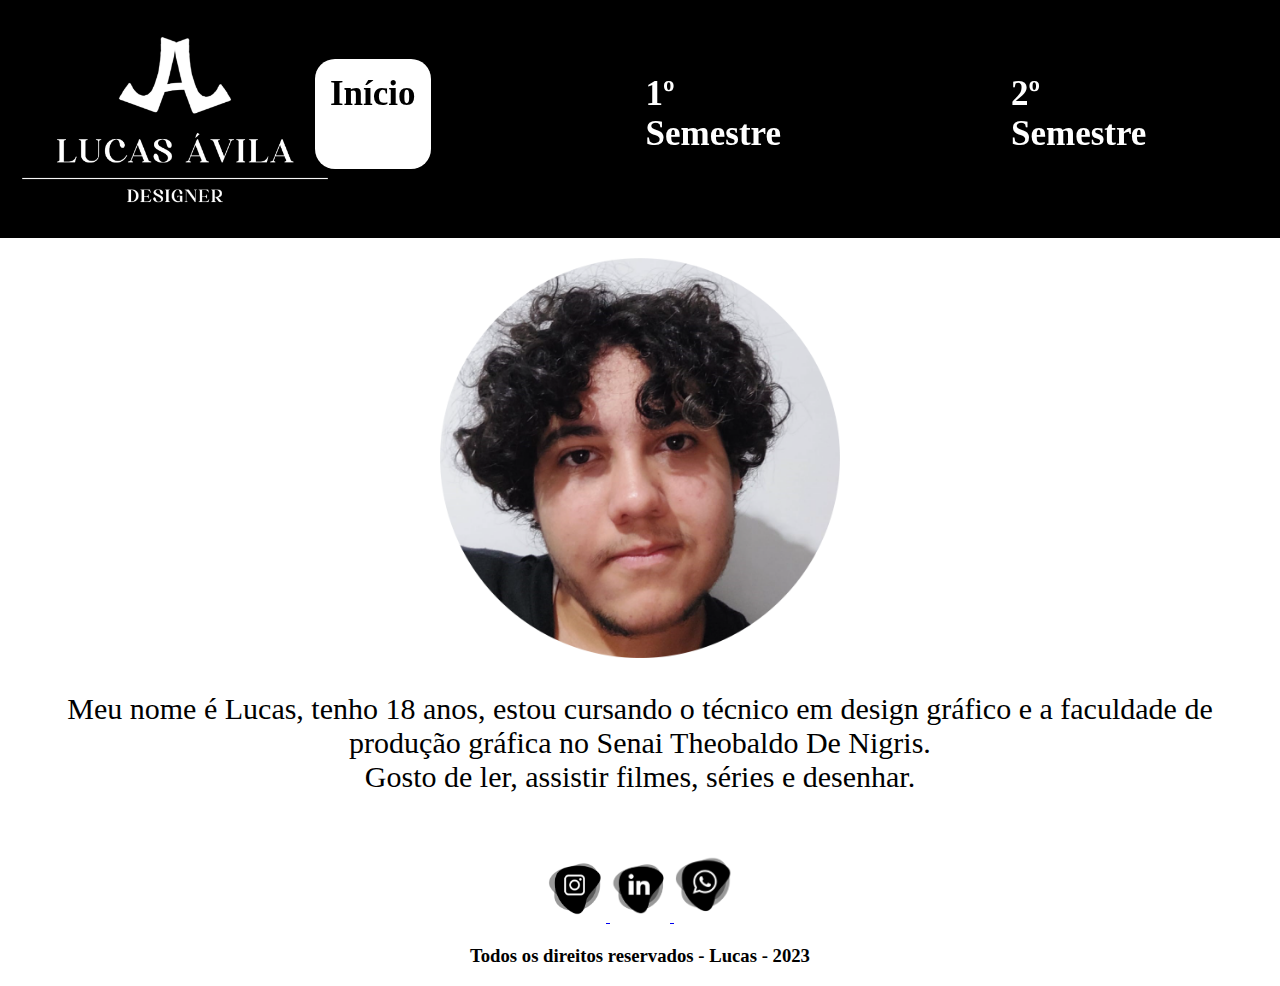
<file: index.html>
<!DOCTYPE html>
<html lang="pt-br">

<head>
    <meta charset="UTF-8">
    <meta http-equiv="X-UA-Compatible" content="IE=edge">
    <meta name="viewport" content="width=device-width, initial-scale=1.0">
    <title>Lucas Santana</title>

    <link rel="icon" href="./imagens pro site/icon 1.jpg">
    <link rel="stylesheet" href="./css/css.css">
</head>

<header id="menu">
    <nav>
        <img src="/imagens pro site/logo1.png" alt="Logo Home" class="sombra" width="350px">

        <div class="navDiv">
            <a href="/Portifolio/index.html" class="paginaAtual">Início</a>
            <a href="/Portifolio/1° semetre.html">1º Semestre</a>
            <a href="/Portifolio/2º semestre.html">2º Semestre</a>
            <a href="/Portifolio/3° semestre.html">3º Semestre</a>
        </div>
    </nav>
</header>

<body>
    <div>
        <img class="imagem" src="/imagens pro site/eu1.png" alt="Lucas Santana">
    </div>

    <p>
        Meu nome é Lucas, tenho 18 anos, estou cursando o técnico em design gráfico e a
        faculdade de produção gráfica no Senai Theobaldo De Nigris.<br>

        Gosto de ler, assistir filmes, séries e desenhar.
    </p>
</body>

<footer id="redes">
    <a href="https://www.instagram.com/" target="_blank">
        <img src="/imagens pro site/redes sociais/instagram.png" alt="Instagram" width="60px">
    </a>

    <a href="https://pt.linkedin.com/company/linkd-pro" target="_blank">
        <img src="/imagens pro site/redes sociais/linkdl.png" alt="LinkedIn" width="60px">
    </a>

    <a href="https://www.whatsapp.com/?lang=pt_br" target="_blank">
        <img src="/imagens pro site/redes sociais/whatsapp.png" alt="Whatsapp" width="60px">
    </a>

    <h3>Todos os direitos reservados - Lucas - 2023</h3>
</footer>

</html>
</file>
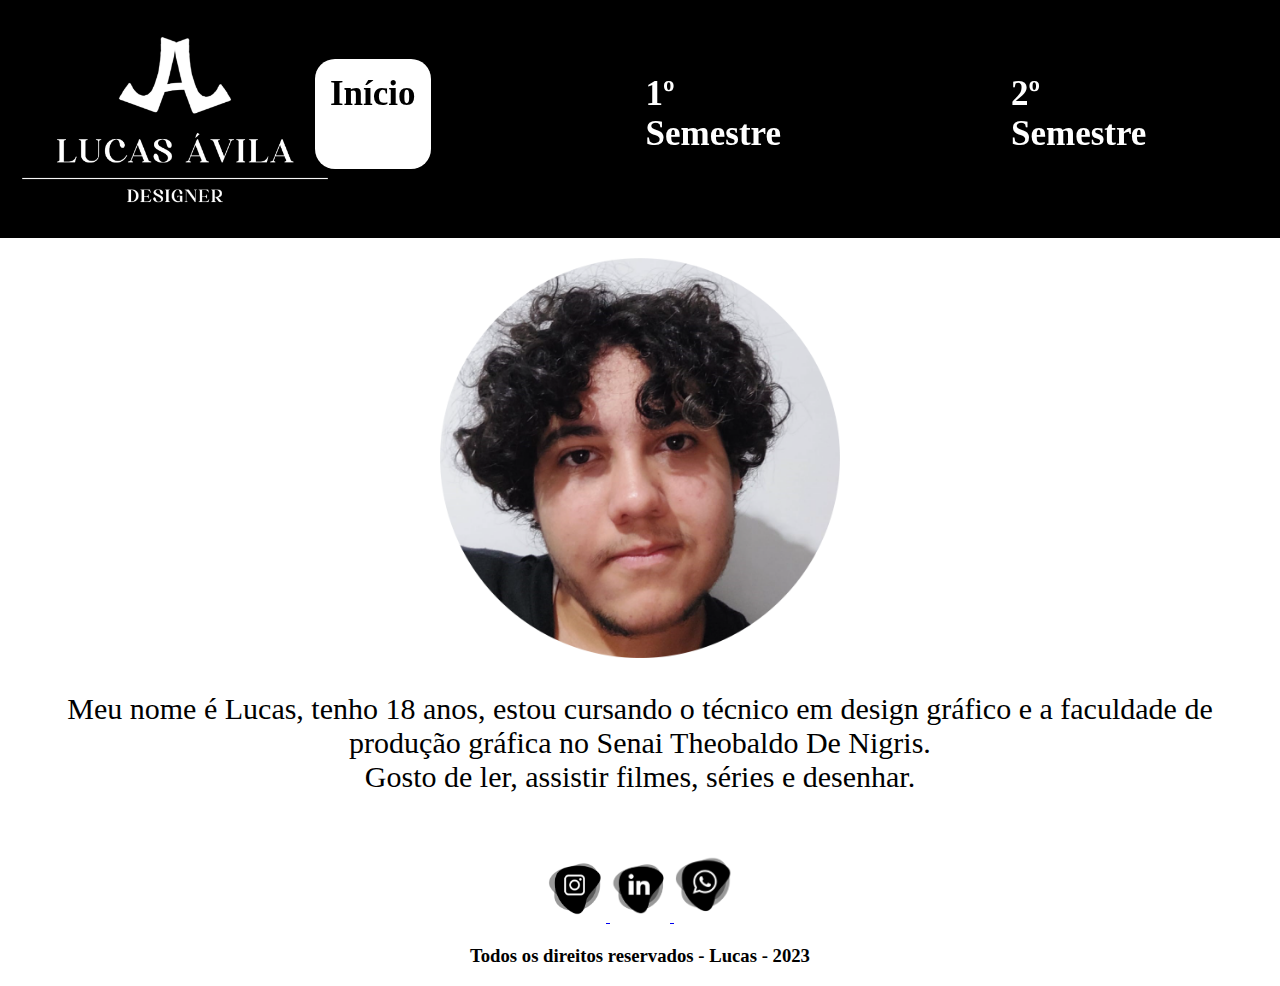
<file: html/index.html>
<!DOCTYPE html>
<html lang="pt-br">

<head>
    <meta charset="UTF-8">
    <meta http-equiv="X-UA-Compatible" content="IE=edge">
    <meta name="viewport" content="width=device-width, initial-scale=1.0">
    <title>Lucas Santana</title>

    <link rel="icon" href="../imagens pro site/icon 1.jpg">
    <link rel="stylesheet" href="../css/css.css">
</head>

<header id="menu">
    <nav>
        <img src="../imagens pro site/logo1.png" alt="Logo Home" class="sombra" width="350px">

        <div class="navDiv">
            <a href="../html/index.html" class="paginaAtual">Início</a>
            <a href="../html/1° semetre.html">1º Semestre</a>
            <a href="../html/2º semestre.html">2º Semestre</a>
            <a href="../html/3° semestre.html">3º Semestre</a>
        </div>
    </nav>
</header>

<body>
    <div>
        <img class="imagem" src="../imagens pro site/eu1.png" alt="Lucas Santana">
    </div>

    <p>
        Meu nome é Lucas, tenho 18 anos, estou cursando o técnico em design gráfico e a
        faculdade de produção gráfica no Senai Theobaldo De Nigris.<br>

        Gosto de ler, assistir filmes, séries e desenhar.
    </p>
</body>

<footer id="redes">
    <a href="https://www.instagram.com/" target="_blank">
        <img src="../imagens pro site/redes sociais/instagram.png" alt="Instagram" width="60px">
    </a>

    <a href="https://pt.linkedin.com/company/linkd-pro" target="_blank">
        <img src="../imagens pro site/redes sociais/linkdl.png" alt="LinkedIn" width="60px">
    </a>

    <a href="https://www.whatsapp.com/?lang=pt_br" target="_blank">
        <img src="../imagens pro site/redes sociais/whatsapp.png" alt="Whatsapp" width="60px">
    </a>

    <h3>Todos os direitos reservados - Lucas - 2023</h3>
</footer>

</html>
</file>
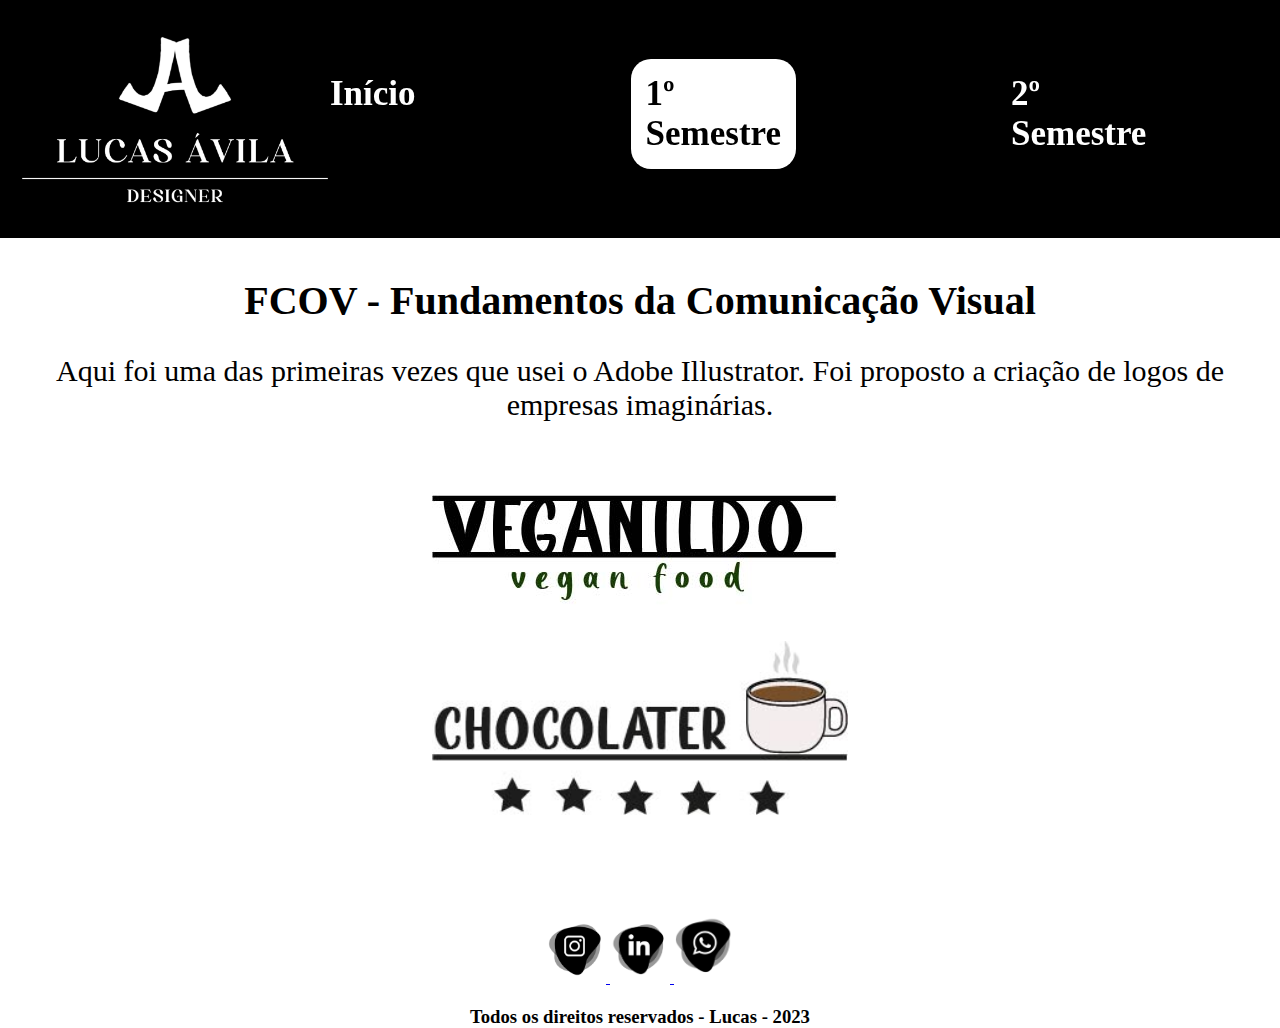
<file: 1° semetre.html>
<!DOCTYPE html>
<html lang="pt-br">

<head>
    <meta charset="UTF-8">
    <meta http-equiv="X-UA-Compatible" content="IE=edge">
    <meta name="viewport" content="width=device-width, initial-scale=1.0">
    <title>Lucas Santana</title>

    <link rel="icon" href="./imagens pro site/icon 1.jpg">
    <link rel="stylesheet" href="./css/css1.css">
</head>

<header id="menu">
    <nav>
        <img src="/imagens pro site/logo1.png" alt="Logo Home" class="sombra" width="350px">

        <div class="navDiv">
            <a href="/Portifolio/index.html">Início</a>
            <a href="/Portifolio/1° semetre.html" class="paginaAtual">1º Semestre</a>
            <a href="/Portifolio/2º semestre.html">2º Semestre</a>
            <a href="/Portifolio/3° semestre.html">3º Semestre</a>
        </div>
    </nav>
</header>

<body>
    <h1>FCOV - Fundamentos da Comunicação Visual</h1>

    <p>
        Aqui foi uma das primeiras vezes que usei o Adobe Illustrator. Foi proposto a criação de logos de empresas
        imaginárias.
    </p>

    <div class="bodyImagens">
        <img src="/imagens pro site/fcov/veganildo.jpg" alt="Veganildo - Vegan Food">

        <img src="/imagens pro site/fcov/chocolater.jpg" alt="Chocolater">
    </div>


</body>

<footer id="redes">
    <a href="https://www.instagram.com/" target="_blank">
        <img src="/imagens pro site/redes sociais/instagram.png" alt="Instagram" width="60px">
    </a>

    <a href="https://pt.linkedin.com/company/linkd-pro" target="_blank">
        <img src="/imagens pro site/redes sociais/linkdl.png" alt="LinkedIn" width="60px">
    </a>

    <a href="https://www.whatsapp.com/?lang=pt_br" target="_blank">
        <img src="/imagens pro site/redes sociais/whatsapp.png" alt="Whatsapp" width="60px">
    </a>

    <h3>Todos os direitos reservados - Lucas - 2023</h3>
</footer>

</html>
</file>
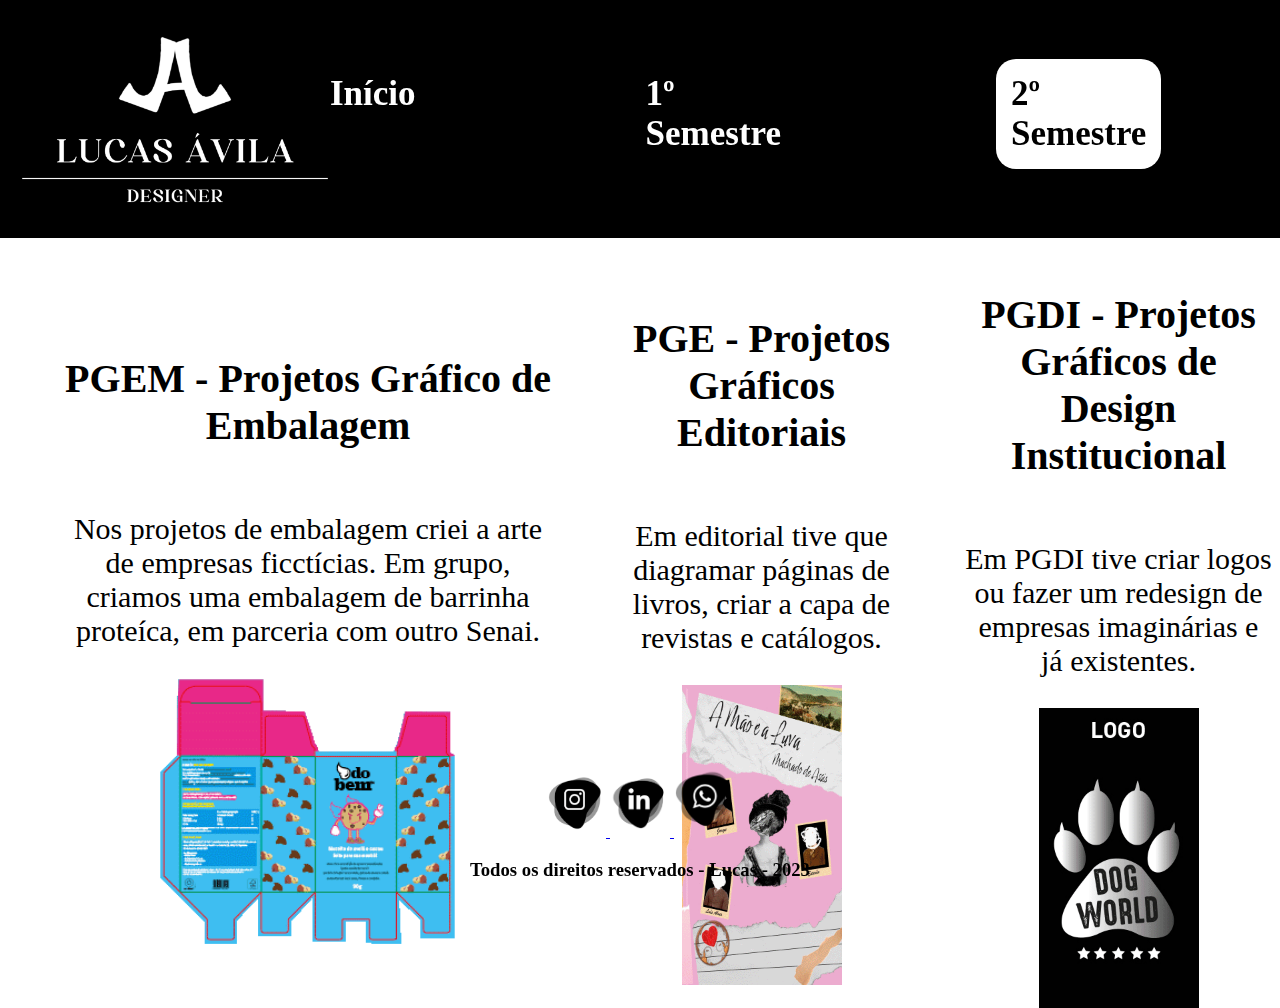
<file: 2º semestre.html>
<!DOCTYPE html>
<html lang="pt-br">

<head>
    <meta charset="UTF-8">
    <meta http-equiv="X-UA-Compatible" content="IE=edge">
    <meta name="viewport" content="width=device-width, initial-scale=1.0">
    <title>Lucas Santana</title>

    <link rel="icon" href="./imagens pro site/icon 1.jpg">
    <link rel="stylesheet" href="./css/css2.css">
</head>

<header id="menu">
    <nav>
        <img src="/imagens pro site/logo1.png" alt="Logo Home" class="sombra" width="350px">

        <div class="navDiv">
            <a href="/Portifolio/index.html">Início</a>
            <a href="/Portifolio/1° semetre.html">1º Semestre</a>
            <a href="/Portifolio/2º semestre.html" class="paginaAtual">2º Semestre</a>
            <a href="/Portifolio/3° semestre.html">3º Semestre</a>
        </div>
    </nav>
</header>

<body>
    <div class="colunas">
        <h2>PGEM - Projetos Gráfico de Embalagem </h2>

        <p>Nos projetos de embalagem criei a arte de empresas ficctícias. Em grupo, criamos uma embalagem de
            barrinha proteíca, em parceria com outro Senai.
        </p>

        <img src="/imagens pro site/pgem/pgem.gif" class="sombra" width="500px">
    </div>


    <div class="colunas">
        <h2>PGE - Projetos Gráficos Editoriais</h2>

        <p>
            Em editorial tive que diagramar páginas de livros, criar a capa de revistas e catálogos.
        </p>

        <img src="/imagens pro site/editorial/editorial.gif" class="sombra" width="160px">
    </div>

    <div class="colunas">
        <h2>PGDI - Projetos Gráficos de Design Institucional</h2>

        <p>
            Em PGDI tive criar logos ou fazer um redesign de empresas imaginárias e já existentes.
        </p>

        <img src="/imagens pro site/pgdi/pgdi.gif" class="sombra" width="160px">
    </div>
</body>

<footer id="redes">
    <a href="https://www.instagram.com/" target="_blank">
        <img src="/imagens pro site/redes sociais/instagram.png" alt="Instagram" width="60px">
    </a>

    <a href="https://pt.linkedin.com/company/linkd-pro" target="_blank">
        <img src="/imagens pro site/redes sociais/linkdl.png" alt="LinkedIn" width="60px">
    </a>

    <a href="https://www.whatsapp.com/?lang=pt_br" target="_blank">
        <img src="/imagens pro site/redes sociais/whatsapp.png" alt="Whatsapp" width="60px">
    </a>

    <h3>Todos os direitos reservados - Lucas - 2023</h3>
</footer>

</html>
</file>
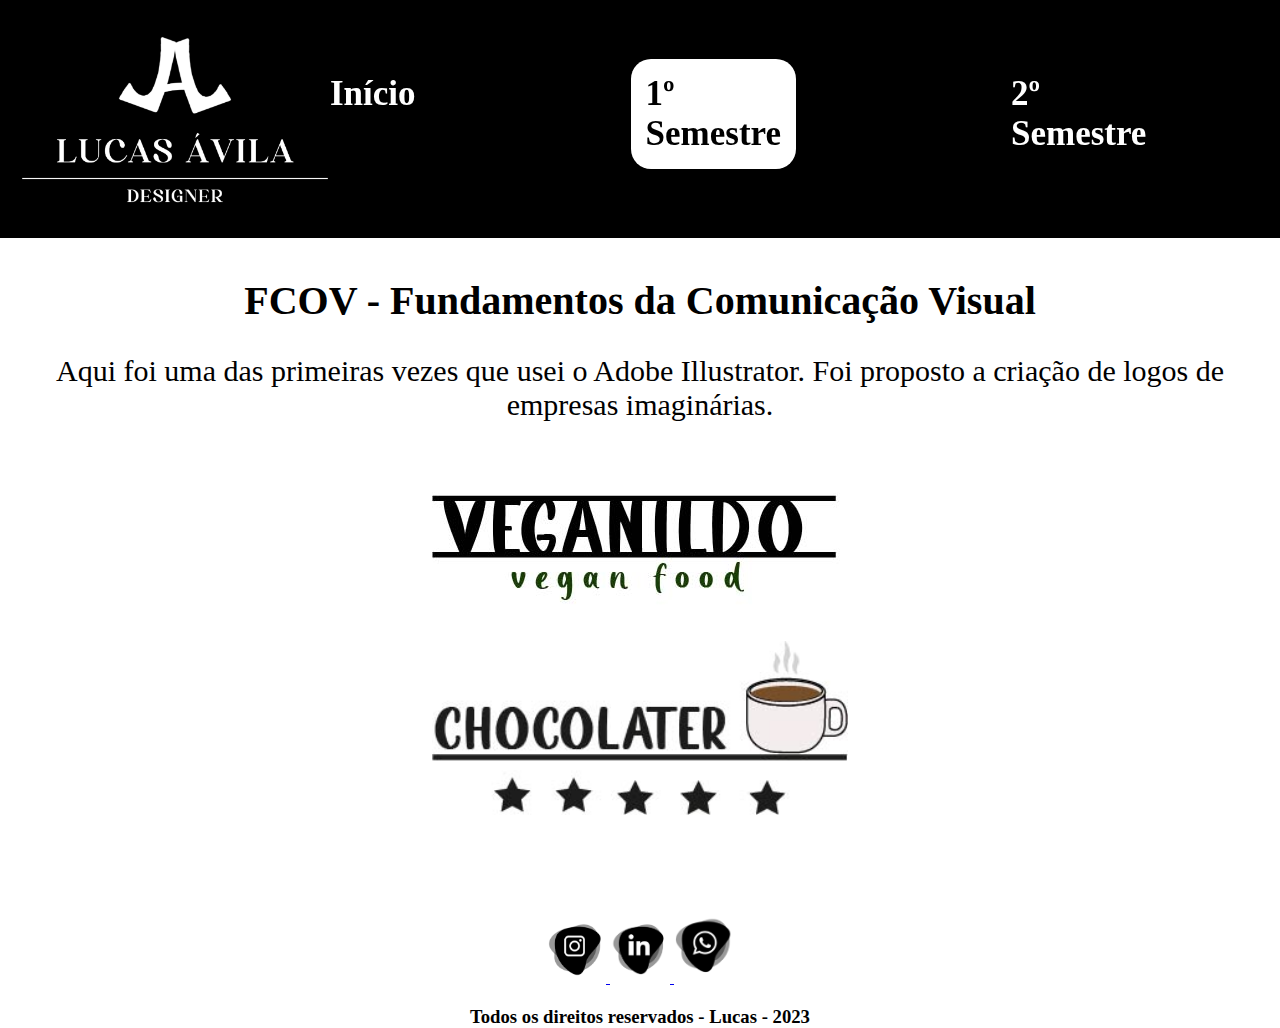
<file: html/1° semetre.html>
<!DOCTYPE html>
<html lang="pt-br">

<head>
    <meta charset="UTF-8">
    <meta http-equiv="X-UA-Compatible" content="IE=edge">
    <meta name="viewport" content="width=device-width, initial-scale=1.0">
    <title>Lucas Santana</title>

    <link rel="icon" href="../imagens pro site/icon 1.jpg">
    <link rel="stylesheet" href="../css/css1.css">
</head>

<header id="menu">
    <nav>
        <img src="../imagens pro site/logo1.png" alt="Logo Home" class="sombra" width="350px">

        <div class="navDiv">
            <a href="../html/index.html">Início</a>
            <a href="../html/1° semetre.html" class="paginaAtual">1º Semestre</a>
            <a href="../html/2º semestre.html">2º Semestre</a>
            <a href="../html/3° semestre.html">3º Semestre</a>
        </div>
    </nav>
</header>

<body>
    <h1>FCOV - Fundamentos da Comunicação Visual</h1>

    <p>
        Aqui foi uma das primeiras vezes que usei o Adobe Illustrator. Foi proposto a criação de logos de empresas
        imaginárias.
    </p>

    <div class="bodyImagens">
        <img src="../imagens pro site/fcov/veganildo.jpg" alt="Veganildo - Vegan Food">

        <img src="../imagens pro site/fcov/chocolater.jpg" alt="Chocolater">
    </div>


</body>

<footer id="redes">
    <a href="https://www.instagram.com/" target="_blank">
        <img src="../imagens pro site/redes sociais/instagram.png" alt="Instagram" width="60px">
    </a>

    <a href="https://pt.linkedin.com/company/linkd-pro" target="_blank">
        <img src="../imagens pro site/redes sociais/linkdl.png" alt="LinkedIn" width="60px">
    </a>

    <a href="https://www.whatsapp.com/?lang=pt_br" target="_blank">
        <img src="../imagens pro site/redes sociais/whatsapp.png" alt="Whatsapp" width="60px">
    </a>

    <h3>Todos os direitos reservados - Lucas - 2023</h3>
</footer>

</html>
</file>
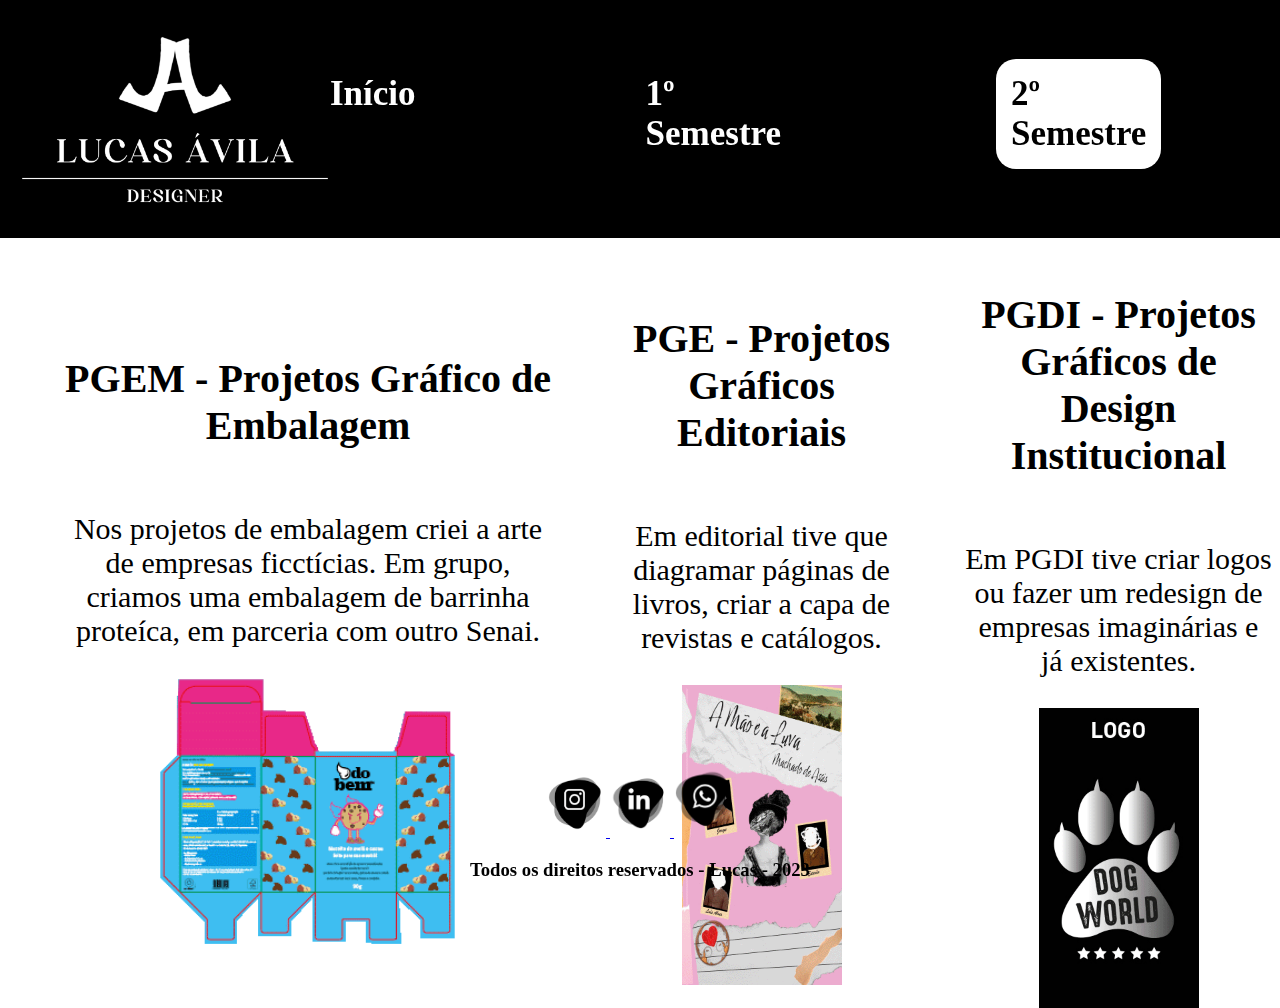
<file: html/2º semestre.html>
<!DOCTYPE html>
<html lang="pt-br">

<head>
    <meta charset="UTF-8">
    <meta http-equiv="X-UA-Compatible" content="IE=edge">
    <meta name="viewport" content="width=device-width, initial-scale=1.0">
    <title>Lucas Santana</title>

    <link rel="icon" href="../imagens pro site/icon 1.jpg">
    <link rel="stylesheet" href="../css/css2.css">
</head>

<header id="menu">
    <nav>
        <img src="../imagens pro site/logo1.png" alt="Logo Home" class="sombra" width="350px">

        <div class="navDiv">
            <a href="../html/index.html">Início</a>
            <a href="../html/1° semetre.html">1º Semestre</a>
            <a href="../html/2º semestre.html" class="paginaAtual">2º Semestre</a>
            <a href="../html/3° semestre.html">3º Semestre</a>
        </div>
    </nav>
</header>

<body>
    <div class="colunas">
        <h2>PGEM - Projetos Gráfico de Embalagem </h2>

        <p>Nos projetos de embalagem criei a arte de empresas ficctícias. Em grupo, criamos uma embalagem de
            barrinha proteíca, em parceria com outro Senai.
        </p>

        <img src="../imagens pro site/pgem/pgem.gif" class="sombra" width="500px">
    </div>


    <div class="colunas">
        <h2>PGE - Projetos Gráficos Editoriais</h2>

        <p>
            Em editorial tive que diagramar páginas de livros, criar a capa de revistas e catálogos.
        </p>

        <img src="../imagens pro site/editorial/editorial.gif" class="sombra" width="160px">
    </div>

    <div class="colunas">
        <h2>PGDI - Projetos Gráficos de Design Institucional</h2>

        <p>
            Em PGDI tive criar logos ou fazer um redesign de empresas imaginárias e já existentes.
        </p>

        <img src="../imagens pro site/pgdi/pgdi.gif" class="sombra" width="160px">
    </div>
</body>

<footer id="redes">
    <a href="https://www.instagram.com/" target="_blank">
        <img src="../imagens pro site/redes sociais/instagram.png" alt="Instagram" width="60px">
    </a>

    <a href="https://pt.linkedin.com/company/linkd-pro" target="_blank">
        <img src="../imagens pro site/redes sociais/linkdl.png" alt="LinkedIn" width="60px">
    </a>

    <a href="https://www.whatsapp.com/?lang=pt_br" target="_blank">
        <img src="../imagens pro site/redes sociais/whatsapp.png" alt="Whatsapp" width="60px">
    </a>

    <h3>Todos os direitos reservados - Lucas - 2023</h3>
</footer>

</html>
</file>
<file: css/css.css>
body{
        position: relative;
        top: 250px;
        font-family: Adoha;
        display: flex;
        flex-direction: column;
        align-items: center;
        justify-content: center;
    }

    nav{ 
        background-color: black;
        position: fixed;
        top: 0px;
        left: 0px;
        right: 0px;
        display: flex;
        flex-direction: row;
        align-items: center;
    }

    nav a{
        color: white;
        font-size: 35px;
        font-weight: bold;
        position: relative;
        top: -5px;
        text-decoration: none;
        right: 35px;
        padding:15px;
    }
    
    nav a:hover{ 
        font-weight: bold;
        background: #c5c5c5;
        border-radius: 20px;
        color: black; 
    } 

    .paginaAtual {
        font-weight: bold;
        background: white;
        border-radius: 20px;
        color: black; 
    }

    .navDiv {
        width: 100%;
        padding: 0px;
        display: flex;
        flex-direction: row;
        gap: 200px;
        justify-content: center;
    }

    p{
        text-align: center;
        top: 30px;
        font-size: 30px;
    }

    .imagem {
        justify-self: center;
        width: 400px;
    }

    footer {
        margin-top: 30px;
        bottom: 0px;
        text-align: center;
        width: 100%;
    }
</file>
<file: css/css1.css>
body{
        position: relative;
        font-family: adoha;
        top: 250px;
    }

    .bodyImagens {
        display: flex ;
        flex-direction: column;
        max-width: fit-content;
        justify-self: center;
        margin-top: 70px;
        margin-bottom: 100px;
    }

    h1{
        color: black;
        font-size: 40px;
        text-align: center;
    }

    p{
        text-align: center;
        font-size: 30px;
    }

    nav{ 
        background-color: black;
        position: fixed;
        top: 0px;
        left: 0px;
        right: 0px;
        display: flex;
        flex-direction: row;
        align-items: center;
    }

    nav a{
        color: white;
        font-size: 35px;
        font-weight: bold;
        position: relative;
        top: -5px;
        text-decoration: none;
        right: 35px;
        padding:15px;
    }
    
    nav a:hover{ 
        font-weight: bold;
        background: #c5c5c5;
        border-radius: 20px;
        color: black; 
    } 

    .paginaAtual {
        font-weight: bold;
        background: white;
        border-radius: 20px;
        color: black; 
    }

    .navDiv {
        width: 100%;
        padding: 0px;
        display: flex;
        flex-direction: row;
        gap: 200px;
        justify-content: center;
    }

    footer {
        margin-top: 30px;
        bottom: 0px;
        text-align: center;
        width: 100%;
    }
</file>
<file: css/css2.css>
body{
    position: relative;
    font-family: adoha;
    gap: 50px;
    top: 250px;
    display: flex;
    flex-direction: row;
    justify-content: center;
    justify-self: center;
    align-items: center;
    margin-bottom: 50px;
    }

    h2{
    color: black;
    font-size: 40px;
    text-align: center;
    }

    p{
    text-align: center;
    font-size: 30px;
    }


    .edi{font-size: 20px;
    position: absolute;
    left: 90px;
    bottom: -110px;}

    .editorial{position: absolute;
    top: 350px;
    left: 30px;}


    h4{position: absolute;
    text-align:center;
    font-size: 25px;
    top: 235px;
    left: 1400px;}

    .pgdi{position: absolute;
    top: 350px;
    left: 1300px}

    .di{font-size: 20px;
    position: absolute;
    bottom: 250px;
    right: -500px;}

    .colunas {
    width: 100%;
    align-content: start;
    justify-content: center;
    display: flex;
    flex-direction: column;
    align-items: center;
    }

    nav{ 
    background-color: black;
    position: fixed;
    top: 0px;
    left: 0px;
    right: 0px;
    display: flex;
    flex-direction: row;
    align-items: center;
    }

    nav a{
    color: white;
    font-size: 35px;
    font-weight: bold;
    position: relative;
    top: -5px;
    text-decoration: none;
    right: 35px;
    padding:15px;
    }

    nav a:hover{ 
    font-weight: bold;
    background: #c5c5c5;
    border-radius: 20px;
    color: black; 
    } 

    .paginaAtual {
    font-weight: bold;
    background: white;
    border-radius: 20px;
    color: black; 
    }

    .navDiv {
    width: 100%;
    padding: 0px;
    display: flex;
    flex-direction: row;
    gap: 200px;
    justify-content: center;
    }

    footer {
    position: fixed;
    margin-top: 30px;
    bottom: 0px;
    text-align: center;
    }
</file>
